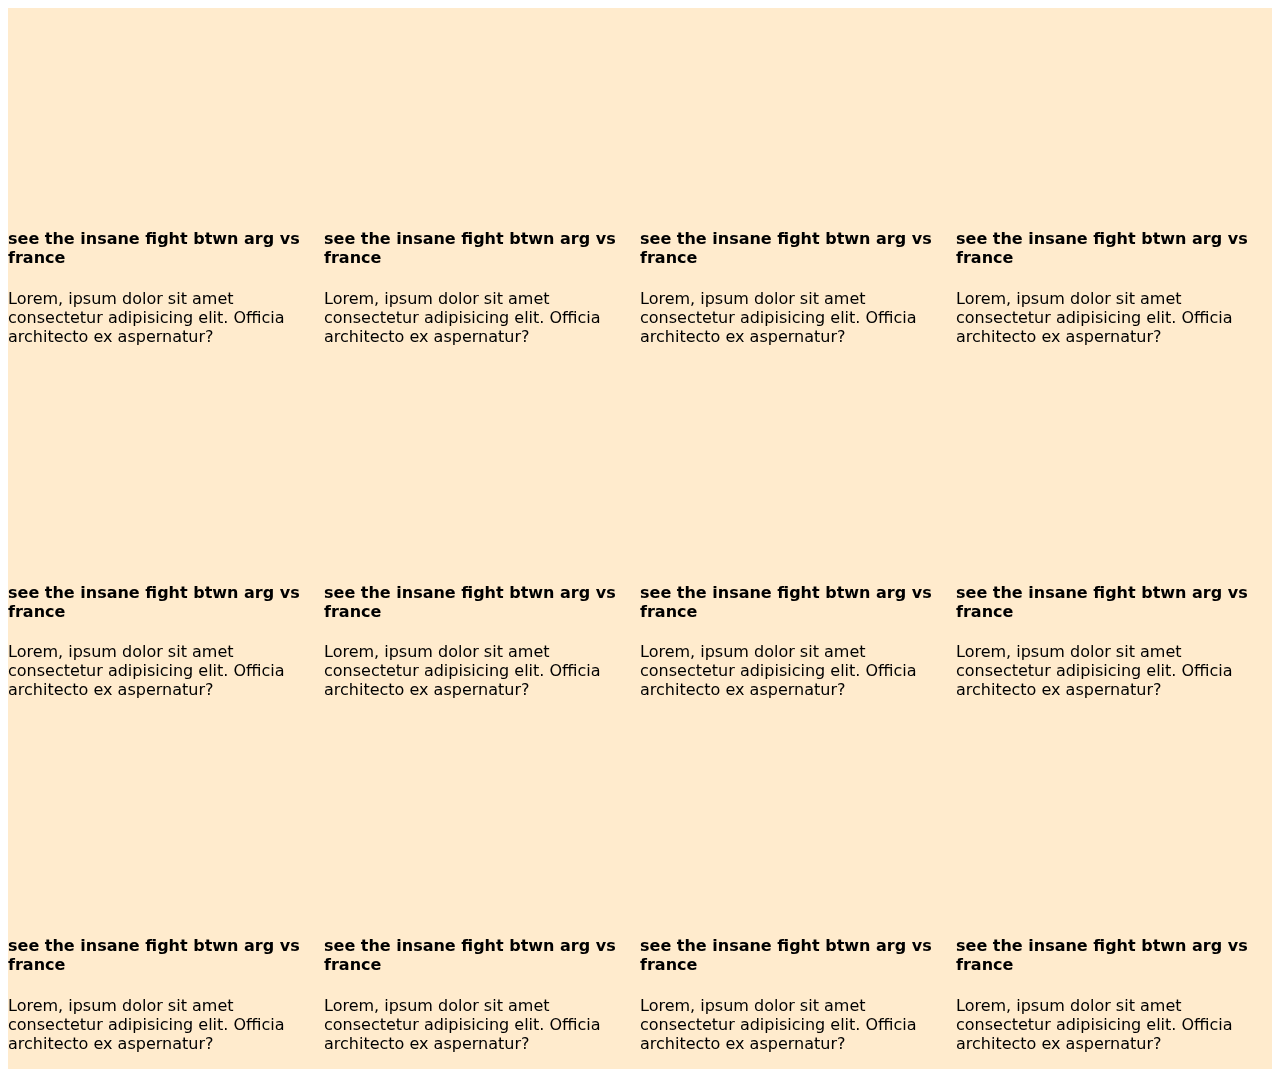
<file: youtube.html>
<!DOCTYPE html>
<html lang="en">

<head>
    <meta charset="UTF-8">
    <meta http-equiv="X-UA-Compatible" content="IE=edge">
    <meta name="viewport" content="width=device-width, initial-scale=1.0">
    <title>Document</title>
    <link rel="stylesheet" href="style.css">
</head>

<body>
    <div class="utube-flex">
        <div class="utube-card">
            <div class="video">
                <iframe class="radius" width="100%" height="100%" src="https://www.youtube.com/embed/N-bGWFZVc4U"
                    title="YouTube video player" frameborder="0"
                    allow="accelerometer; autoplay; clipboard-write; encrypted-media; gyroscope; picture-in-picture"
                    allowfullscreen></iframe>
            </div>
            <h4> see the insane fight btwn arg vs france</h4>
            <p>Lorem, ipsum dolor sit amet consectetur adipisicing elit. Officia architecto ex aspernatur?</p>
        </div>
        <div class="utube-card">
            <div class="video">
                <iframe class="radius" width="100%" height="100%" src="https://www.youtube.com/embed/N-bGWFZVc4U"
                    title="YouTube video player" frameborder="0"
                    allow="accelerometer; autoplay; clipboard-write; encrypted-media; gyroscope; picture-in-picture"
                    allowfullscreen></iframe>
            </div>
            <h4> see the insane fight btwn arg vs france</h4>
            <p>Lorem, ipsum dolor sit amet consectetur adipisicing elit. Officia architecto ex aspernatur?</p>
        </div>
        <div class="utube-card">
            <div class="video">
                <iframe class="radius" width="100%" height="100%" src="https://www.youtube.com/embed/N-bGWFZVc4U"
                    title="YouTube video player" frameborder="0"
                    allow="accelerometer; autoplay; clipboard-write; encrypted-media; gyroscope; picture-in-picture"
                    allowfullscreen></iframe>
            </div>
            <h4> see the insane fight btwn arg vs france</h4>
            <p>Lorem, ipsum dolor sit amet consectetur adipisicing elit. Officia architecto ex aspernatur?</p>
        </div>
        <div class="utube-card">
            <div class="video">
                <iframe class="radius" width="100%" height="100%" src="https://www.youtube.com/embed/N-bGWFZVc4U"
                    title="YouTube video player" frameborder="0"
                    allow="accelerometer; autoplay; clipboard-write; encrypted-media; gyroscope; picture-in-picture"
                    allowfullscreen></iframe>
            </div>
            <h4> see the insane fight btwn arg vs france</h4>
            <p>Lorem, ipsum dolor sit amet consectetur adipisicing elit. Officia architecto ex aspernatur?</p>
        </div>
    </div>
    <!-- ---------1 rwo is completed and creating second rwo--------------- -->
    <div class="utube-flex">
        <div class="utube-card">
            <div class="video">
                <iframe class="radius" width="100%" height="100%" src="https://www.youtube.com/embed/N-bGWFZVc4U"
                    title="YouTube video player" frameborder="0"
                    allow="accelerometer; autoplay; clipboard-write; encrypted-media; gyroscope; picture-in-picture"
                    allowfullscreen></iframe>
            </div>
            <h4> see the insane fight btwn arg vs france</h4>
            <p>Lorem, ipsum dolor sit amet consectetur adipisicing elit. Officia architecto ex aspernatur?</p>
        </div>
        <div class="utube-card">
            <div class="video">
                <iframe class="radius" width="100%" height="100%" src="https://www.youtube.com/embed/N-bGWFZVc4U"
                    title="YouTube video player" frameborder="0"
                    allow="accelerometer; autoplay; clipboard-write; encrypted-media; gyroscope; picture-in-picture"
                    allowfullscreen></iframe>
            </div>
            <h4> see the insane fight btwn arg vs france</h4>
            <p>Lorem, ipsum dolor sit amet consectetur adipisicing elit. Officia architecto ex aspernatur?</p>
        </div>
        <div class="utube-card">
            <div class="video">
                <iframe class="radius" width="100%" height="100%" src="https://www.youtube.com/embed/N-bGWFZVc4U"
                    title="YouTube video player" frameborder="0"
                    allow="accelerometer; autoplay; clipboard-write; encrypted-media; gyroscope; picture-in-picture"
                    allowfullscreen></iframe>
            </div>
            <h4> see the insane fight btwn arg vs france</h4>
            <p>Lorem, ipsum dolor sit amet consectetur adipisicing elit. Officia architecto ex aspernatur?</p>
        </div>
        <div class="utube-card">
            <div class="video">
                <iframe class="radius" width="100%" height="100%" src="https://www.youtube.com/embed/N-bGWFZVc4U"
                    title="YouTube video player" frameborder="0"
                    allow="accelerometer; autoplay; clipboard-write; encrypted-media; gyroscope; picture-in-picture"
                    allowfullscreen></iframe>
            </div>
            <h4> see the insane fight btwn arg vs france</h4>
            <p>Lorem, ipsum dolor sit amet consectetur adipisicing elit. Officia architecto ex aspernatur?</p>
        </div>
    </div>
    <!-- ---------2 rwo is completed and creating third rwo--------------- -->
    <div class="utube-flex">
        <div class="utube-card">
            <div class="video">
                <iframe class="radius" width="100%" height="100%" src="https://www.youtube.com/embed/N-bGWFZVc4U"
                    title="YouTube video player" frameborder="0"
                    allow="accelerometer; autoplay; clipboard-write; encrypted-media; gyroscope; picture-in-picture"
                    allowfullscreen></iframe>
            </div>
            <h4> see the insane fight btwn arg vs france</h4>
            <p>Lorem, ipsum dolor sit amet consectetur adipisicing elit. Officia architecto ex aspernatur?</p>
        </div>
        <div class="utube-card">
            <div class="video">
                <iframe class="radius" width="100%" height="100%" src="https://www.youtube.com/embed/N-bGWFZVc4U"
                    title="YouTube video player" frameborder="0"
                    allow="accelerometer; autoplay; clipboard-write; encrypted-media; gyroscope; picture-in-picture"
                    allowfullscreen></iframe>
            </div>
            <h4> see the insane fight btwn arg vs france</h4>
            <p>Lorem, ipsum dolor sit amet consectetur adipisicing elit. Officia architecto ex aspernatur?</p>
        </div>
        <div class="utube-card">
            <div class="video">
                <iframe class="radius" width="100%" height="100%" src="https://www.youtube.com/embed/N-bGWFZVc4U"
                    title="YouTube video player" frameborder="0"
                    allow="accelerometer; autoplay; clipboard-write; encrypted-media; gyroscope; picture-in-picture"
                    allowfullscreen></iframe>
            </div>
            <h4> see the insane fight btwn arg vs france</h4>
            <p>Lorem, ipsum dolor sit amet consectetur adipisicing elit. Officia architecto ex aspernatur?</p>
        </div>
        <div class="utube-card">
            <div class="video">
                <iframe class="radius" width="100%" height="100%" src="https://www.youtube.com/embed/N-bGWFZVc4U"
                    title="YouTube video player" frameborder="0"
                    allow="accelerometer; autoplay; clipboard-write; encrypted-media; gyroscope; picture-in-picture"
                    allowfullscreen></iframe>
            </div>
            <h4> see the insane fight btwn arg vs france</h4>
            <p>Lorem, ipsum dolor sit amet consectetur adipisicing elit. Officia architecto ex aspernatur?</p>
        </div>
    </div>

    


    
</body>

</html>
</file>
<file: style.css>
body{
    font-family: system-ui, -apple-system, BlinkMacSystemFont, 'Segoe UI', Roboto, Oxygen, Ubuntu, Cantarell, 'Open Sans', 'Helvetica Neue', sans-serif;
}
.flex-container{
    width: 350px;
    border: 2px solid red;
    margin: 20px auto;
    padding: 5px;
}
.flex-img{
    width: 100%;
}
.icon-container{
    display: flex;
    font-size: 25px;

    /* justify-content------->start,end,center,space-between,space-around,space-evenly */
    /* justify-content:space-around; */
    justify-content:space-between;
    /* justify-content:space-evenly; */
}


.video{
    width: 300px;
    height: 200px;
    border-radius: 20px;

}
.utube-card{
    width: 320px;
    /* background-color: brown; */
    border-radius: 20px;

}
.radius{
    border-radius: 20px;

}
.utube-flex{
    display: flex;
    justify-content: space-around;
    background-color: blanchedalmond;
}
</file>
